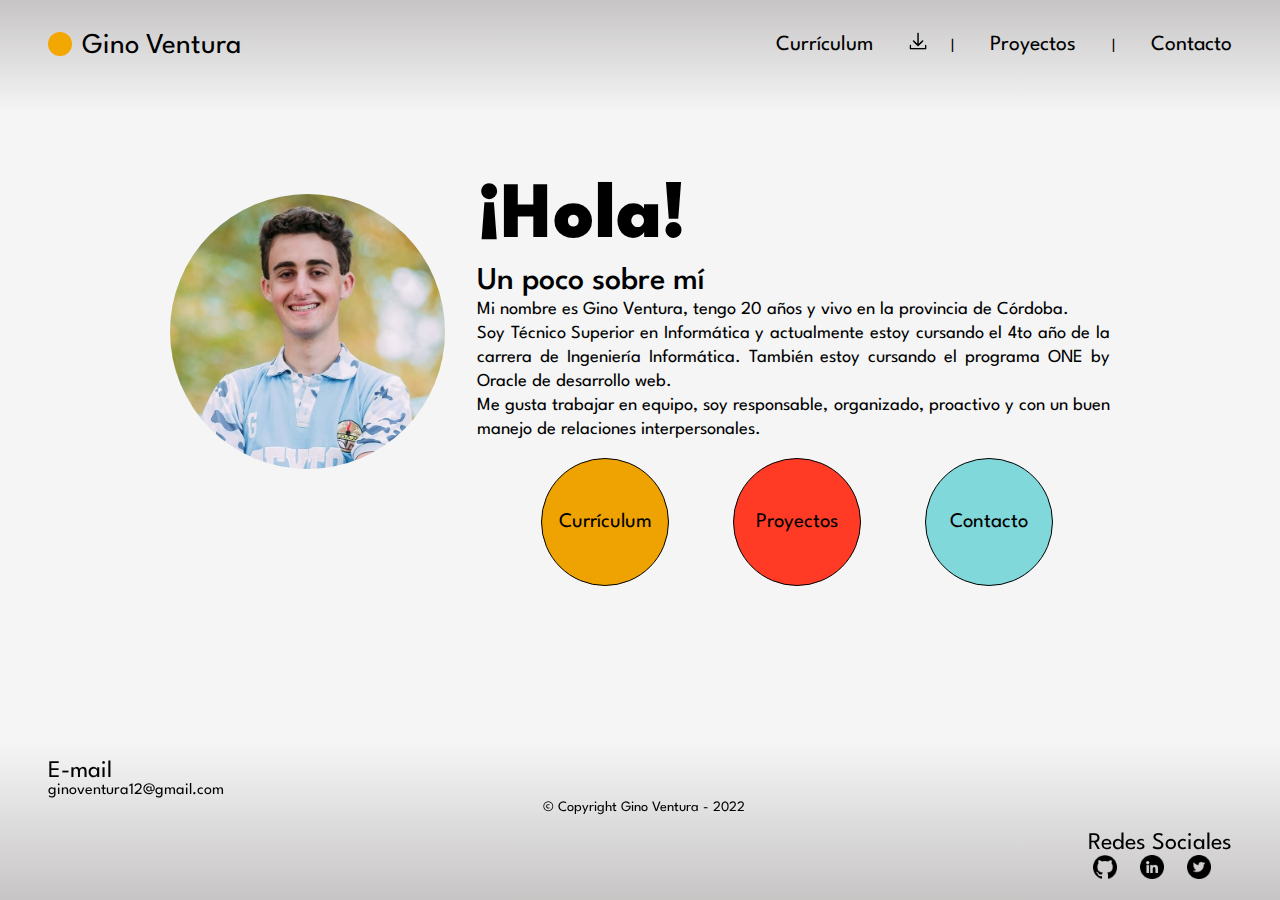
<file: index.html>
<!DOCTYPE html>
<html lang="es">
<head>
    <meta charset="UTF-8">
    <meta http-equiv="X-UA-Compatible" content="IE=edge">
    <meta name="viewport" content="width=device-width, initial-scale=1.0">
    <title>Portafolio - Gino Ventura</title>
    <link rel="icon" href="imagenes/letra-g.png">
    <link rel="stylesheet" href="reset.css">
    <link rel="stylesheet" href="principal.css">
    <link rel="preconnect" href="https://fonts.googleapis.com">
    <link rel="preconnect" href="https://fonts.gstatic.com" crossorigin>
    <link href="https://fonts.googleapis.com/css2?family=League+Spartan:wght@100;400&display=swap" rel="stylesheet">
</head>

<body>
    <header>
        <div class="caja">
            <h1 class="circulo"></h1>
            <h1><a class="nombre-link" href="index.html">Gino Ventura</a></h1>
            <nav>
                <ul>
                    <li><a href="curriculum.html">Currículum</a></li>
                    <li><a href="Curriculum - Gino Ventura.pdf" download="Curriculum - Gino Ventura"> <img class="descargar" src="imagenes/descargas.png" alt="Descargar"></a>|</li>
                    <li><a href="proyectos.html">Proyectos</a></li>
                    <li>|</li>
                    <li><a href="contacto.html">Contacto</a></li>
                </ul>
            </nav>
        </div>    
    </header>

    <main>
        <section class="principal">
            <div class="foto-perfil"></div>
            <h2 class="titulo-principal">¡Hola!</h2>
                <h3 class="sobre-mi">Un poco sobre mí</h3>
                    <p class="texto-sobre-mi">
                        Mi nombre es Gino Ventura, tengo 20 años y vivo en la provincia de Córdoba.
                    </p>
                    <p class="texto-sobre-mi">
                        Soy Técnico Superior en Informática y actualmente estoy cursando el 4to año 
                        de la carrera de Ingeniería Informática. También estoy cursando el programa
                        ONE by Oracle de desarrollo web.
                    </p>
                    <p class="texto-sobre-mi">
                        Me gusta trabajar en equipo, soy responsable, organizado, proactivo y con un
                        buen manejo de relaciones interpersonales. 
                    </p>
                    <form class="botones">
                        <a class="botones-link" href="curriculum.html">
                            <input class="botones-item boton-curriculum" type="button" value="Currículum">
                        </a>
                        <a class="botones-link" href="proyectos.html">
                            <input class="botones-item boton-proyectos" type="button" value="Proyectos">
                        </a>
                        <a class="botones-link" href="contacto.html">
                            <input class="botones-item boton-contacto" type="button" value="Contacto">
                        </a>   
                    </form>
        </section>
    </main>

    <footer>
        <div class="caja-footer">
            <h4>E-mail</h4>
            <a class="email" href="mailto:ginoventura12@gmail.com">ginoventura12@gmail.com</a>
        </div>
        <div class="caja-footer copyright">
            <p>&copy Copyright Gino Ventura - 2022</p>
        </div>
        <div class="caja-footer redes-sociales">
            <h4>Redes Sociales</h4>
            <a href="https://github.com/ginoventura"><img class="github-negro" src="imagenes/github.png" alt="Github"></a> 
            <a href="https://www.linkedin.com/in/gino-ventura/"><img class="linkedin-negro" src="imagenes/linkedin.png" alt="LinkedIn"></a> 
            <a href="https://twitter.com/GinoVentura_CAI"><img class="twitter-negro" src="imagenes/twitter.png" alt="Twitter"></a> 
        </div>
    </footer>
</body>
</html>
</file>
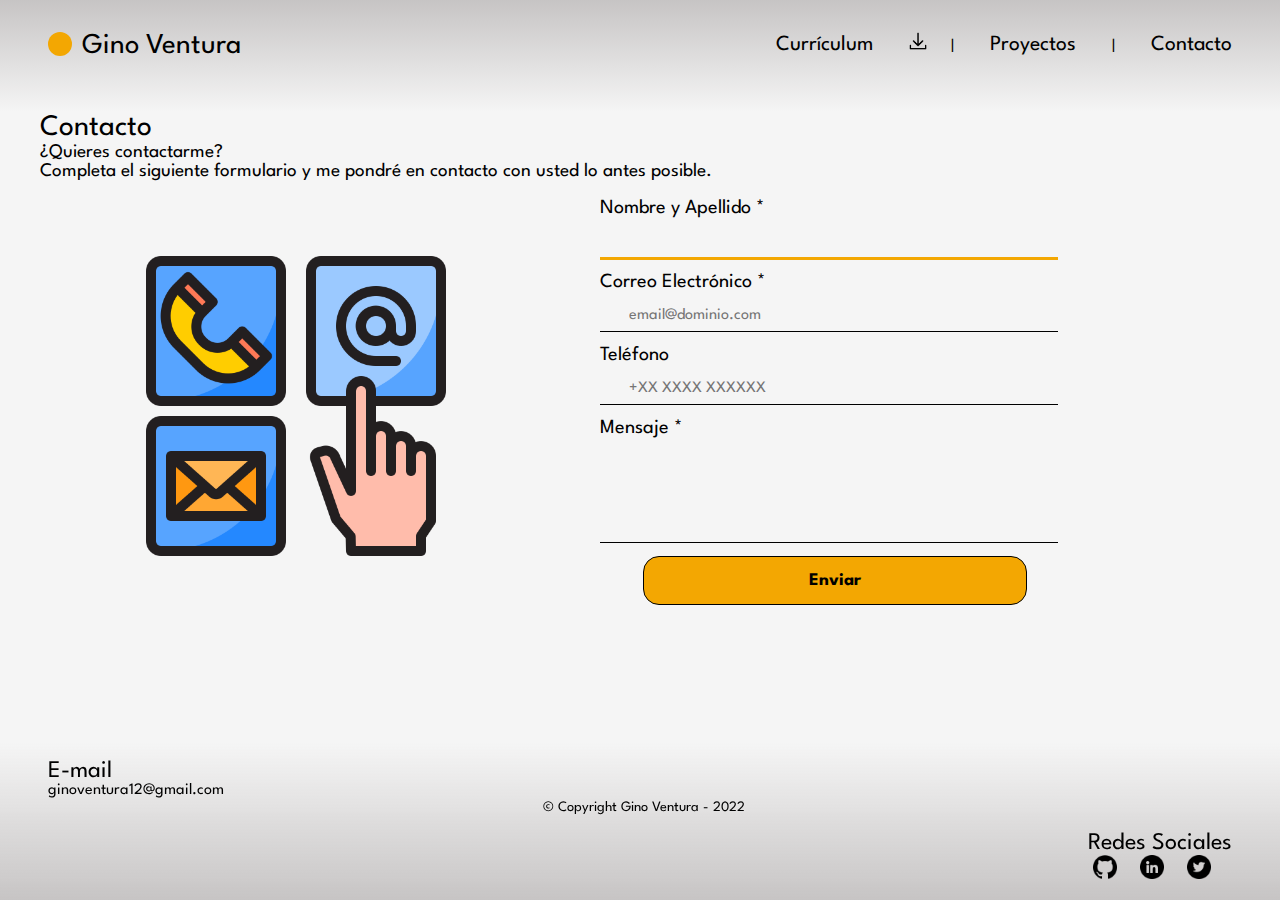
<file: contacto.html>
<!DOCTYPE html>
<html lang="es">
<head>
    <meta charset="UTF-8">
    <meta http-equiv="X-UA-Compatible" content="IE=edge">
    <meta name="viewport" content="width=device-width, initial-scale=1.0">
    <title>Contacto - Gino Ventura</title>
    <link rel="icon" href="imagenes/letra-g.png">
    <link rel="stylesheet" href="reset.css">
    <link rel="stylesheet" href="contacto.css">
    <link rel="preconnect" href="https://fonts.googleapis.com">
    <link rel="preconnect" href="https://fonts.gstatic.com" crossorigin>
    <link href="https://fonts.googleapis.com/css2?family=League+Spartan:wght@100;400&display=swap" rel="stylesheet">
</head>

<body>
    <header>
        <div class="caja">
            <h1 class="circulo"></h1>
            <h1><a class="nombre-link" href="index.html">Gino Ventura</a></h1>
            <nav>
                <ul>
                    <li><a href="curriculum.html">Currículum</a></li>
                    <li><a href="Curriculum - Gino Ventura.pdf" download="Curriculum - Gino Ventura"> <img class="descargar" src="imagenes/descargas.png" alt="Descargar"></a>|</li>
                    <li><a href="proyectos.html">Proyectos</a></li>
                    <li>|</li>
                    <li><a href="contacto.html">Contacto</a></li>
                </ul>
            </nav>
        </div>    
    </header>

    <main>
        <div class="contacto">
            <h3 class="titulo-contacto">Contacto</h3>
            <p class="texto-contacto">
                ¿Quieres contactarme?
            </p>
            <p class="texto-contacto">
                Completa el siguiente formulario y me pondré en contacto con usted lo antes posible.
            </p>
        </div>
        <div>
            <img class="imagen-contacto" src="imagenes/comunicar.png" alt="contacto">
        </div>
        <form>
            <label for="nombre-apellido">Nombre y Apellido *</label>
            <input autofocus type="text" id="nombre-apellido" class="input-padron" required>

            <label for="correo-electronico">Correo Electrónico *</label>
            <input type="email" id="correo-electronico" class="input-padron" required
            placeholder="email@dominio.com">

            <label for="telefono">Teléfono</label>
            <input type="tel" id="telefono" class="input-padron" placeholder="+XX XXXX XXXXXX">

            <label for="mensaje">Mensaje *</label>
            <textarea cols="70" rows="5" id="mensaje" class="input-padron" required></textarea>

            <input class="enviar" type="submit" value="Enviar">
        </form>
    </main>

    <footer>
        <div class="caja-footer">
            <h4>E-mail</h4>
            <a class="email" href="mailto:ginoventura12@gmail.com">ginoventura12@gmail.com</a>
        </div>
        <div class="caja-footer copyright">
            <p>&copy Copyright Gino Ventura - 2022</p>
        </div>
        <div class="caja-footer redes-sociales">
            <h4>Redes Sociales</h4>
            <a href="https://github.com/ginoventura"><img class="github-negro" src="imagenes/github.png" alt="Github"></a> 
            <a href="https://www.linkedin.com/in/gino-ventura/"><img class="linkedin-negro" src="imagenes/linkedin.png" alt="LinkedIn"></a> 
            <a href="https://twitter.com/GinoVentura_CAI"><img class="twitter-negro" src="imagenes/twitter.png" alt="Twitter"></a> 
        </div>
    </footer>
</body>
</html>
</file>
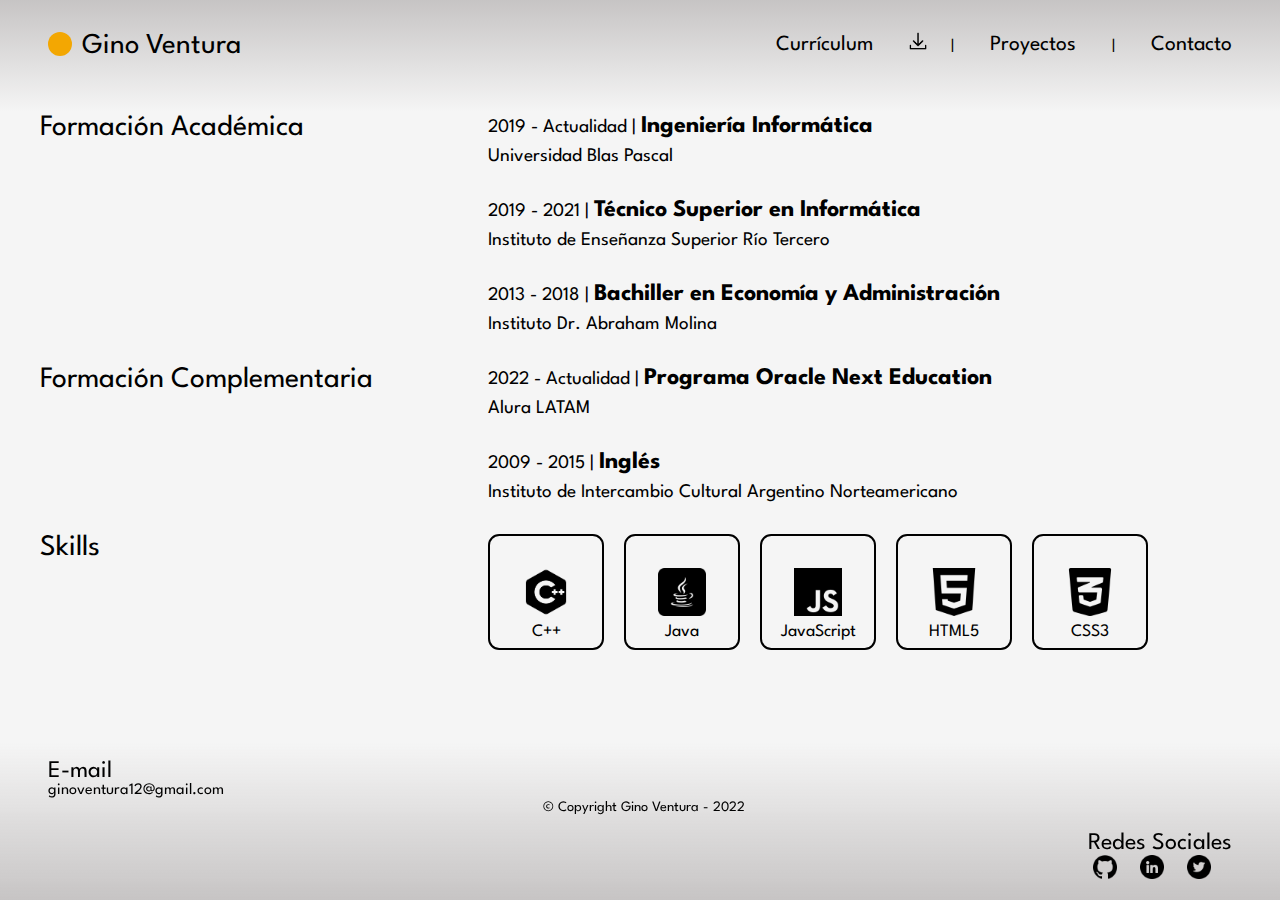
<file: curriculum.html>
<!DOCTYPE html>
<html lang="es">
<head>
    <meta charset="UTF-8">
    <meta http-equiv="X-UA-Compatible" content="IE=edge">
    <meta name="viewport" content="width=device-width, initial-scale=1.0">
    <title>Curriculum - Gino Ventura</title>
    <link rel="icon" href="imagenes/letra-g.png">
    <link rel="stylesheet" href="reset.css">
    <link rel="stylesheet" href="curriculum.css">
    <link rel="preconnect" href="https://fonts.googleapis.com">
    <link rel="preconnect" href="https://fonts.gstatic.com" crossorigin>
    <link href="https://fonts.googleapis.com/css2?family=League+Spartan:wght@100;400&display=swap" rel="stylesheet">
</head>

<body>
    <header>
        <div class="caja">
            <h1 class="circulo"></h1>
            <h1><a class="nombre-link" href="index.html">Gino Ventura</a></h1>
            <nav>
                <ul>
                    <li><a href="curriculum.html">Currículum</a></li>
                    <li><a href="Curriculum - Gino Ventura.pdf" download="Curriculum - Gino Ventura"> <img class="descargar" src="imagenes/descargas.png" alt="Descargar"></a>|</li>
                    <li><a href="proyectos.html">Proyectos</a></li>
                    <li>|</li>
                    <li><a href="contacto.html">Contacto</a></li>
                </ul>
            </nav>
        </div>    
    </header>

    <main>
        <section class="educacion">
            <h3 class="titulo-educacion">Formación Académica</h3>
                <div class="estudios">
                    <span class="fecha">
                        2019 - Actualidad | 
                    </span>
                    <span class="titulo">
                        Ingeniería Informática 
                    </span>
                    <p class="institucion">
                        Universidad Blas Pascal
                    </p>
                    <span class="fecha">
                        2019 - 2021 | 
                    </span>
                    <span class="titulo">
                        Técnico Superior en Informática 
                    </span>
                    <p class="institucion">
                        Instituto de Enseñanza Superior Río Tercero
                    </p>
                    <span class="fecha">
                        2013 - 2018 | 
                    </span>
                    <span class="titulo">
                        Bachiller en Economía y Administración
                    </span>
                    <p class="institucion">
                        Instituto Dr. Abraham Molina
                    </p>
                </div>

            <h3 class="titulo-educacion">Formación Complementaria</h3>
                <div class="estudios">
                    <span class="fecha">
                        2022 - Actualidad | 
                    </span>
                    <span class="titulo">
                        Programa Oracle Next Education
                    </span>
                    <p class="institucion">
                        Alura LATAM
                    </p>
                    <span class="fecha">
                        2009 - 2015 | 
                    </span>
                    <span class="titulo">
                        Inglés
                    </span>
                    <p class="institucion">
                        Instituto de Intercambio Cultural Argentino Norteamericano
                    </p>
                </div>
            
            <h3 class="titulo-skills">Skills</h3>
                <div class="skills">
                    <div class="cuadro cuadro-cmas">
                        <p class="texto">C++</p>
                    </div>
                    <div class="cuadro cuadro-java">
                        <p class="texto">Java</p>
                    </div>
                    <div class="cuadro cuadro-javascript">
                        <p class="texto">JavaScript</p>
                    </div>
                    <div class="cuadro cuadro-html">
                        <p class="texto">HTML5</p>
                    </div>
                    <div class="cuadro cuadro-css">
                        <p class="texto">CSS3</p>
                    </div>
                </div>
        </section>
    </main>

    <footer>
        <div class="caja-footer">
            <h4>E-mail</h4>
            <a class="email" href="mailto:ginoventura12@gmail.com">ginoventura12@gmail.com</a>
        </div>
        <div class="caja-footer copyright">
            <p>&copy Copyright Gino Ventura - 2022</p>
        </div>
        <div class="caja-footer redes-sociales">
            <h4>Redes Sociales</h4>
            <a href="https://github.com/ginoventura"><img class="github-negro" src="imagenes/github.png" alt="Github"></a> 
            <a href="https://www.linkedin.com/in/gino-ventura/"><img class="linkedin-negro" src="imagenes/linkedin.png" alt="LinkedIn"></a> 
            <a href="https://twitter.com/GinoVentura_CAI"><img class="twitter-negro" src="imagenes/twitter.png" alt="Twitter"></a> 
        </div>
    </footer>
</body>
</html>
</file>
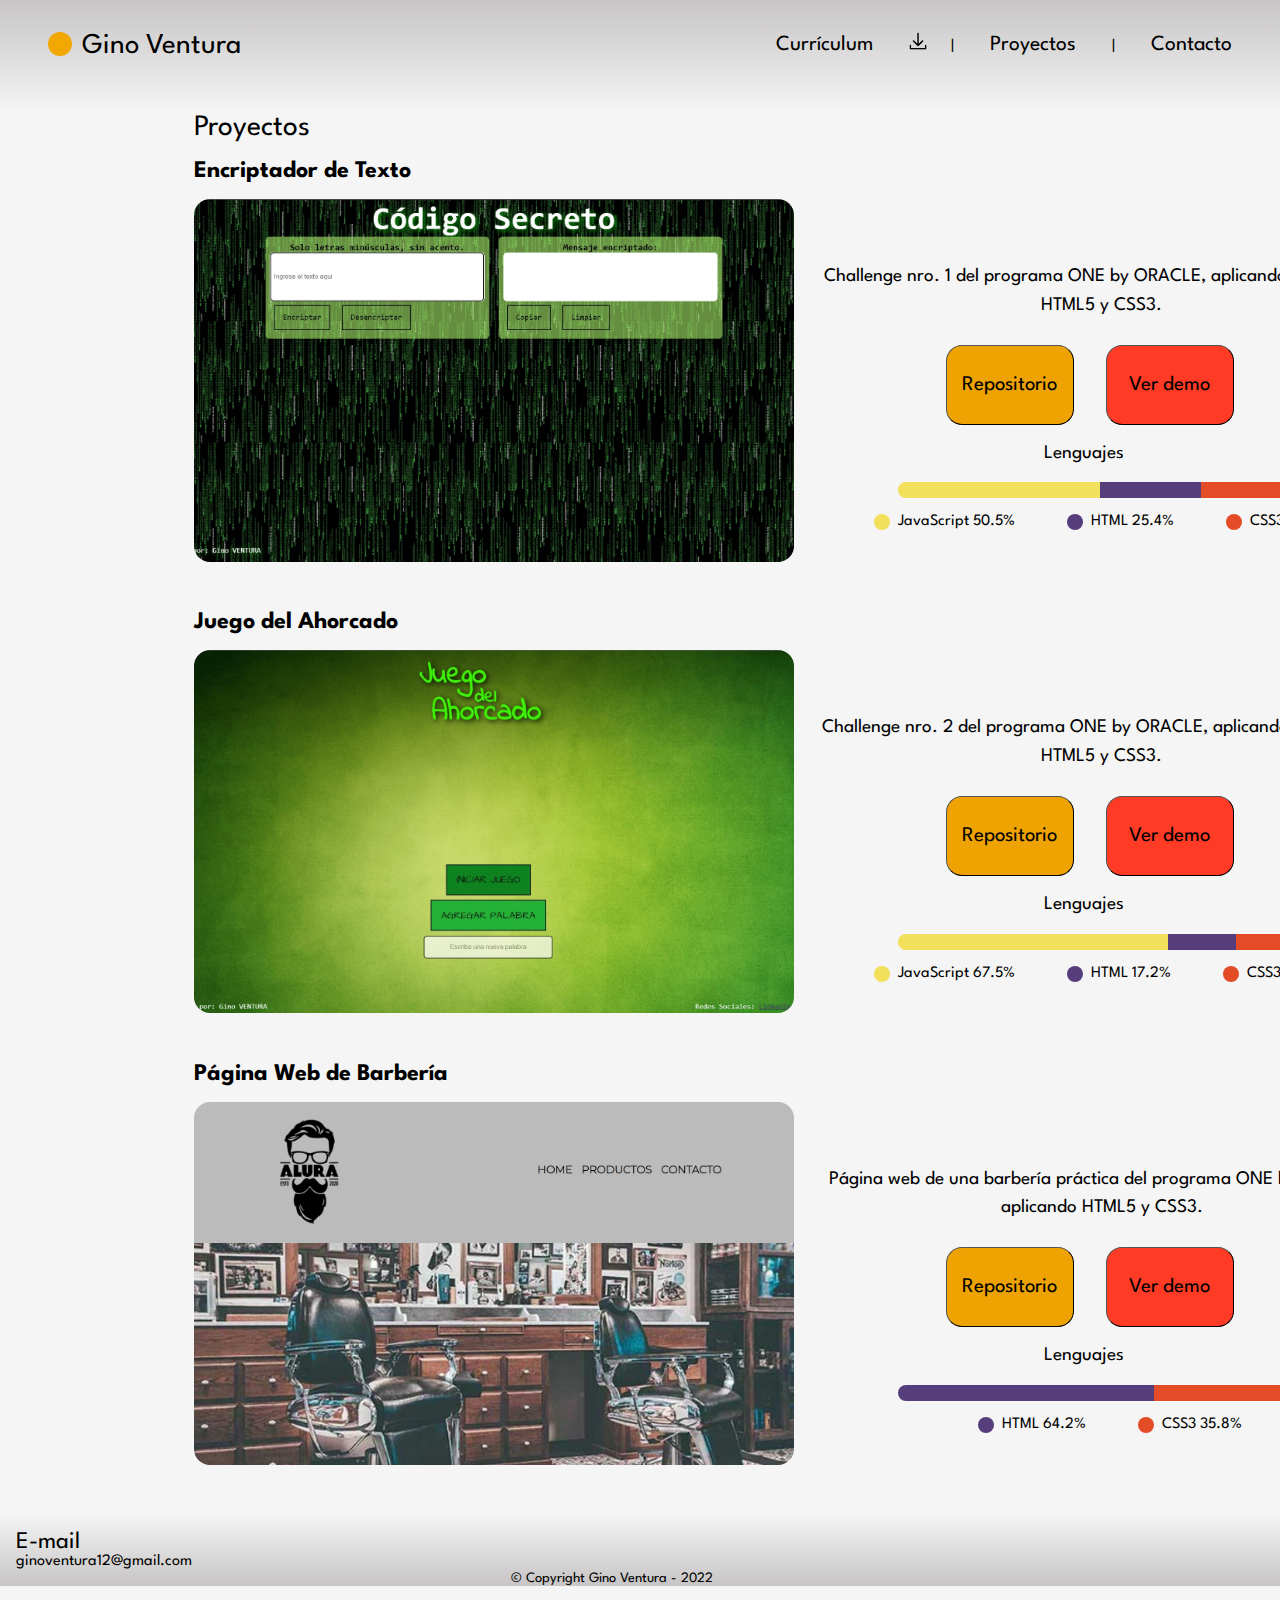
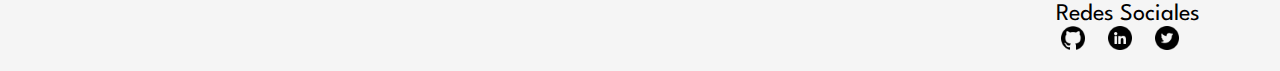
<file: proyectos.html>
<!DOCTYPE html>
<html lang="es">
<head>
    <meta charset="UTF-8">
    <meta http-equiv="X-UA-Compatible" content="IE=edge">
    <meta name="viewport" content="width=device-width, initial-scale=1.0">
    <title>Proyectos - Gino Ventura</title>
    <link rel="icon" href="imagenes/letra-g.png">
    <link rel="stylesheet" href="reset.css">
    <link rel="stylesheet" href="proyectos.css">
    <link rel="preconnect" href="https://fonts.googleapis.com">
    <link rel="preconnect" href="https://fonts.gstatic.com" crossorigin>
    <link href="https://fonts.googleapis.com/css2?family=League+Spartan:wght@100;400&display=swap" rel="stylesheet">
</head>

<body>
    <header>
        <div class="caja">
            <h1 class="circulo"></h1>
            <h1><a class="nombre-link" href="index.html">Gino Ventura</a></h1>
            <nav>
                <ul>
                    <li><a href="curriculum.html">Currículum</a></li>
                    <li><a href="Curriculum - Gino Ventura.pdf" download="Curriculum - Gino Ventura"> <img class="descargar" src="imagenes/descargas.png" alt="Descargar"></a>|</li>
                    <li><a href="proyectos.html">Proyectos</a></li>
                    <li>|</li>
                    <li><a href="contacto.html">Contacto</a></li>
                </ul>
            </nav>
        </div>    
    </header>

    <main>
        <section class="proyectos">
            <h3 class="titulo-principal">Proyectos</h3>
            
            <div class="proyecto">
                <h3 class="titulo-proyecto-1">Encriptador de Texto</h3>
                    <div class="foto-proyecto-1"></div>
                        <p class="descripcion-proyecto">Challenge nro. 1 del programa ONE by ORACLE, aplicando JavaScript, HTML5 y CSS3.</p>  
                <form class="botones">
                    <a class="botones-link" href="https://github.com/ginoventura/ChallengeAlura-ONE-Encriptador-Desencriptador">
                        <input class="botones-item boton-repositorio" type="button" value="Repositorio">
                    </a>
                    <a class="botones-link" href="https://ginoventura.github.io/ChallengeAlura-ONE-Encriptador-Desencriptador/">
                        <input class="botones-item boton-demo" type="button" value="Ver demo">
                    </a>
                </form>
                <h4 class="lenguajes">Lenguajes</h4>
                <span data-view-component="true" class="Progress">
                    <span style="background-color:#f1e05a !important;;width: 15.15rem;" itemprop="keywords" aria-label="JavaScript 67.5" data-view-component="true" class="Progress-item color-bg-success-emphasis"></span>
                    <span style="background-color:#563d7c !important;;width: 7.62rem;" itemprop="keywords" aria-label="CSS 17.2" data-view-component="true" class="Progress-item color-bg-success-emphasis"></span>
                    <span style="background-color:#e34c26 !important;;width: 7.23rem;" itemprop="keywords" aria-label="HTML 15.3" data-view-component="true" class="Progress-item color-bg-success-emphasis"></span>
                </span>
                <div class="lista-lenguajes">
                        <h1 class="circulo-java"></h1><span class="lenguaje-javascript">JavaScript 50.5%</span>
                        <h1 class="circulo-html"></h1><span class="lenguaje-html">HTML 25.4%</span>
                        <h1 class="circulo-css"></h1><span class="lenguaje-css">CSS3 24.1%</span>
                </div>
            </div>

            <div class="proyecto">
                <h3 class="titulo-proyecto-2">Juego del Ahorcado</h3>
                    <div class="foto-proyecto-2"></div>
                        <p class="descripcion-proyecto">Challenge nro. 2 del programa ONE by ORACLE, aplicando JavaScript, HTML5 y CSS3.</p>  
                <form class="botones">
                    <a class="botones-link" href="https://github.com/ginoventura/Juego-del-Ahorcado-ORACLE-ALURA">
                        <input class="botones-item boton-repositorio" type="button" value="Repositorio">
                    </a>
                    <a class="botones-link" href="https://ginoventura.github.io/Juego-del-Ahorcado-ORACLE-ALURA/">
                        <input class="botones-item boton-demo" type="button" value="Ver demo">
                    </a>
                </form>
                <h4 class="lenguajes">Lenguajes</h4>
                <span data-view-component="true" class="Progress">
                    <span style="background-color:#f1e05a !important;;width: 20.25rem;" itemprop="keywords" aria-label="JavaScript 67.5" data-view-component="true" class="Progress-item color-bg-success-emphasis"></span>
                    <span style="background-color:#563d7c !important;;width: 5.16rem;" itemprop="keywords" aria-label="CSS 17.2" data-view-component="true" class="Progress-item color-bg-success-emphasis"></span>
                    <span style="background-color:#e34c26 !important;;width: 4.59rem;" itemprop="keywords" aria-label="HTML 15.3" data-view-component="true" class="Progress-item color-bg-success-emphasis"></span>
                </span>
                <div class="lista-lenguajes">
                        <h1 class="circulo-java"></h1><span class="lenguaje-javascript">JavaScript 67.5%</span>
                        <h1 class="circulo-html"></h1><span class="lenguaje-html">HTML 17.2%</span>
                        <h1 class="circulo-css"></h1><span class="lenguaje-css">CSS3 15.3%</span>
                </div>
            </div>

            <div class="proyecto">
                <h3 class="titulo-proyecto-3">Página Web de Barbería</h3>
                    <div class="foto-proyecto-3"></div>
                        <p class="descripcion-proyecto">Página web de una barbería práctica del programa ONE by ORACLE, aplicando HTML5 y CSS3.</p>  
                <form class="botones">
                    <a class="botones-link" href="https://github.com/ginoventura/Barberia-Alura-Pagina-Web">
                        <input class="botones-item boton-repositorio" type="button" value="Repositorio">
                    </a>
                    <a class="botones-link" href="https://ginoventura.github.io/Barberia-Alura-Pagina-Web/">
                        <input class="botones-item boton-demo" type="button" value="Ver demo">
                    </a>
                </form>
                <h4 class="lenguajes">Lenguajes</h4>
                <span data-view-component="true" class="Progress">
                    <span style="background-color:#563d7c !important;;width: 19.26rem;" itemprop="keywords" aria-label="CSS 17.2" data-view-component="true" class="Progress-item color-bg-success-emphasis"></span>
                    <span style="background-color:#e34c26 !important;;width: 10.74rem;" itemprop="keywords" aria-label="HTML 15.3" data-view-component="true" class="Progress-item color-bg-success-emphasis"></span>
                </span>
                <div class="lista-lenguajes">
                        <h1 class="circulo-html-solo"></h1><span class="lenguaje-html-solo">HTML 64.2%</span>
                        <h1 class="circulo-css"></h1><span class="lenguaje-css-solo">CSS3 35.8%</span>
                </div>
            </div>

        </section>
    </main>

    <footer>
        <div class="caja-footer">
            <h4>E-mail</h4>
            <a class="email" href="mailto:ginoventura12@gmail.com">ginoventura12@gmail.com</a>
        </div>
        <div class="caja-footer copyright">
            <p>&copy Copyright Gino Ventura - 2022</p>
        </div>
        <div class="caja-footer redes-sociales">
            <h4>Redes Sociales</h4>
            <a href="https://github.com/ginoventura"><img class="github-negro" src="imagenes/github.png" alt="Github"></a> 
            <a href="https://www.linkedin.com/in/gino-ventura/"><img class="linkedin-negro" src="imagenes/linkedin.png" alt="LinkedIn"></a> 
            <a href="https://twitter.com/GinoVentura_CAI"><img class="twitter-negro" src="imagenes/twitter.png" alt="Twitter"></a> 
        </div>
    </footer>
</body>
</html>
</file>
<file: principal.css>
/*---Header---*/

body {
    font-family: 'League Spartan', sans-serif;
    background: #F5F5F5;
}

header {
    background: linear-gradient(#bbb8b8cc, #F5F5F5);
    padding: 2rem 3rem 5rem 3rem;
}

.caja {
    width: 100%;
    position: relative;
    margin: 0 auto;
}

.circulo {
    position: absolute;
    width: 1.5rem;
    height: 1.5rem;
    -moz-border-radius: 50%;
    -webkit-border-radius: 50%;
    border-radius: 50%;
    background: #f3a702;
}

h1 {
    position: absolute;
    display: inline;
}

.nombre-link {
    font-size: 1.8rem;
    color: black;
    text-decoration: none;
    margin-left: 2.15rem;
}

.nombre-link:hover {
    color: #c78c19;
}

nav {
    position: absolute;
    right: 0;
}

nav li {
    display: inline;
    margin: 0 0 0 2rem;
}

nav a{
    color: black;
    font-size: 1.35rem;
    text-decoration: none;
}

.descargar {
    height: 1.15rem;
    width: 1.15rem;
    padding-right: 1.5rem;
}

.descargar:hover {
    cursor: pointer;
}

nav a:hover {
    color: #c78c19;
}

/*---Footer---*/

footer {
    position: fixed;
    bottom: 0;
    left: 0;
    width: 100%;
    padding: 0 2rem 0 2rem;
    margin: 0 auto;
    background: linear-gradient(#F5F5F5, #bbb8b8cc);
}

h4 {
    font-size: 1.5rem;
}

.caja-footer {
    display: inline-block;
    width: 25%;
    margin: 0 auto;
    padding: 1rem;
    vertical-align: top;
}

.email {
    text-decoration: none;
    color: black;
}

.email:hover {
    color: #f3a702;
}

.copyright {
    vertical-align: bottom;
    text-align: center;
    font-size: 0.9rem;
    padding: 0 6rem 0 6rem
}

.redes-sociales {
    float: right;
    text-align: right;
    margin-right: 4rem;
}

.github-negro {
    width: 1.5rem;
    height: 1.5rem;
}

.linkedin-negro {
    width: 1.5rem;
    height: 1.5rem;
    padding-right: 1.2rem;
    padding-left: 1.2rem;
}

.twitter-negro {
    width: 1.5rem;
    height: 1.5rem;
    padding-right: 1.3rem;
}

/*---Pagina Principal---*/

.principal {
    padding: 0.1em;
    width: 940px;
    min-height: 500px;
    margin: 0 auto;
}

.foto-perfil {
    background: url("imagenes/foto-perfil.jpg");
    background-position: center;
    background-repeat: no-repeat;
    background-size: cover;
    border-radius: 100%;
    width: 275px;
    height: 275px;
    float: left;
    margin-top: 5rem;
    margin-right: 2rem;
}

.titulo-principal {
    position: absolute;
    margin-top: 4rem;
    font-size: 5rem;
    font-weight: 800;
    display: inline;
}

.sobre-mi {
    font-size: 2rem;
    font-weight: 500;
    margin-top: 9.5rem;
    display: inline-block;
}

.texto-sobre-mi {
    font-size: 1.150rem;
    line-height: 1.5rem;
    text-align: justify;
}

.botones {
    position: relative;
    display: flex;
    margin-top: 1rem;
}

.boton-curriculum {
    background-color: #EEA302;
}

.boton-proyectos {
    background-color: #ff3b25;
}

.boton-contacto {
    background-color: #80d8da;
}

.botones-item {
    color: black;
    min-width: 8rem;
    min-height: 8rem;
    margin-left: 4rem;
    border-radius: 50%;
    /* padding: 1.5rem; */
    font-family: 'League Spartan', sans-serif;
    font-size: 1.3rem;
    transition-duration: 0.5s;
    border: solid;
    border-color: black;
    border-width: 0.1rem;
}

.botones-link {
    color: black;
    text-decoration: none;
    transition-duration: 0.7s;
}

.boton-curriculum:hover {
    background-color: white;
    color: #EEA302;
    cursor: pointer;
    box-shadow: 10px 10px 8px #888888;
}

.boton-proyectos:hover {
    background-color: white;
    color: #ff3b25;
    cursor: pointer;
    box-shadow: 10px 10px 8px #888888;
}

.boton-contacto:hover {
    background-color: white;
    color: #80d8da;
    cursor: pointer;
    box-shadow: 10px 10px 8px #888888;
}
</file>
<file: contacto.css>
/*---Header---*/

body {
    height: 90vh;
    font-family: 'League Spartan', sans-serif;
    background: #F5F5F5;
}

header {
    background: linear-gradient(#bbb8b8cc, #F5F5F5);
    padding: 2rem 3rem 5rem 3rem;
}

.caja {
    width: 100%;
    position: relative;
    margin: 0 auto;
}

.circulo {
    position: absolute;
    width: 1.5rem;
    height: 1.5rem;
    -moz-border-radius: 50%;
    -webkit-border-radius: 50%;
    border-radius: 50%;
    background: #f3a702;
}

h1 {
    position: absolute;
    display: inline;
}

.nombre-link {
    font-size: 1.8rem;
    color: black;
    text-decoration: none;
    margin-left: 2.15rem;
}

.nombre-link:hover {
    color: #c78c19;
}

nav {
    position: absolute;
    right: 0;
}

nav li {
    display: inline;
    margin: 0 0 0 2rem;
}

nav a{
    color: black;
    font-size: 1.35rem;
    text-decoration: none;
}

.descargar {
    height: 1.15rem;
    width: 1.15rem;
    padding-right: 1.5rem;
}

.descargar:hover {
    cursor: pointer;
}

nav a:hover {
    color: #c78c19;
}

/*---Footer---*/

footer {
    position: fixed;
    bottom: 0;
    left: 0;
    width: 100%;
    padding: 0 2rem 0 2rem;
    margin: 0 auto;
    background: linear-gradient(#F5F5F5, #bbb8b8cc);
}

h4 {
    font-size: 1.5rem;
}

.caja-footer {
    display: inline-block;
    width: 25%;
    margin: 0 auto;
    padding: 1rem;
    vertical-align: top;
}

.email {
    text-decoration: none;
    color: black;
}

.email:hover {
    color: #f3a702;
}

.copyright {
    vertical-align: bottom;
    text-align: center;
    font-size: 0.9rem;
    padding: 0 6rem 0 6rem
}

.redes-sociales {
    float: right;
    text-align: right;
    margin-right: 4rem;
}

.github-negro {
    width: 1.5rem;
    height: 1.5rem;
}

.linkedin-negro {
    width: 1.5rem;
    height: 1.5rem;
    padding-right: 1.2rem;
    padding-left: 1.2rem;
}

.twitter-negro {
    width: 1.5rem;
    height: 1.5rem;
    padding-right: 1.3rem;
}

/*---Contenido de la pagina---*/

main {
    padding: 0.1em;
    width: 1200px;
    margin: 0 auto;
}

.titulo-contacto {
    font-size: 1.85rem;
}

.texto-contacto {
    font-size: 1.2rem;
}

.imagen-contacto {
    position: absolute;
    display: inline;
    margin-top: 4rem;
    margin-left: 6rem;
    width: 20rem;
    height: 20rem;
}

form {
    margin-top: 1rem;
    margin-left: 35rem;
}

form label, form legend {
    display: block;
    font-size: 20px;
    margin: 0 0 0.5rem;
}

.input-padron {
    all: unset;
    font-family: 'League Spartan', sans-serif;
    font-size: 1rem;
    display: block;
    width: 25rem;
    margin: 0 0 0.8rem;
    padding: 0.5rem 1.8rem;
    border-bottom: 0.1rem solid black;
}

.input-padron:hover {
    border-bottom: 0.2rem solid #f3a702;
}

.input-padron:focus {
    border-bottom: 0.2rem solid #f3a702;
}

.enviar {
    font-family: 'League Spartan', sans-serif;
    width: 24rem;
    margin-left: 2.7rem;
    padding: 15px 0;
    font-size: 18px;
    font-weight: bold;
    color: black;
    background: #f3a702;
    border: solid;
    border-color: black;
    border-width: 0.1rem;
    border-radius: 1rem;
    transition: 0.5s all;
    cursor: pointer;
}

.enviar:hover {
    background: rgb(255, 255, 255);
    color: #f3a702;
    transform: scale(1.1);
    box-shadow: 10px 10px 8px #888888;
}
</file>
<file: curriculum.css>
/*---Header---*/

body {
    height: 90vh;
    font-family: 'League Spartan', sans-serif;
    background: #F5F5F5;
}

header {
    background: linear-gradient(#bbb8b8cc, #F5F5F5);
    padding: 2rem 3rem 5rem 3rem;
}

.caja {
    width: 100%;
    position: relative;
    margin: 0 auto;
}

.circulo {
    position: absolute;
    width: 1.5rem;
    height: 1.5rem;
    -moz-border-radius: 50%;
    -webkit-border-radius: 50%;
    border-radius: 50%;
    background: #f3a702;
}

h1 {
    position: absolute;
    display: inline;
}

.nombre-link {
    font-size: 1.8rem;
    color: black;
    text-decoration: none;
    margin-left: 2.15rem;
}

.nombre-link:hover {
    color: #c78c19;
}

nav {
    position: absolute;
    right: 0;
}

nav li {
    display: inline;
    margin: 0 0 0 2rem;
}

nav a{
    color: black;
    font-size: 1.35rem;
    text-decoration: none;
}

.descargar {
    height: 1.15rem;
    width: 1.15rem;
    padding-right: 1.5rem;
}

.descargar:hover {
    cursor: pointer;
}

nav a:hover {
    color: #c78c19;
}

/*---Footer---*/

footer {
    position: fixed;
    bottom: 0;
    left: 0;
    width: 100%;
    padding: 0 2rem 0 2rem;
    margin: 0 auto;
    background: linear-gradient(#F5F5F5, #bbb8b8cc);
}

h4 {
    font-size: 1.5rem;
}

.caja-footer {
    display: inline-block;
    width: 25%;
    margin: 0 auto;
    padding: 1rem;
    vertical-align: top;
}

.email {
    text-decoration: none;
    color: black;
}

.email:hover {
    color: #f3a702;
}

.copyright {
    vertical-align: bottom;
    text-align: center;
    font-size: 0.9rem;
    padding: 0 6rem 0 6rem
}

.redes-sociales {
    float: right;
    text-align: right;
    margin-right: 4rem;
}

.github-negro {
    width: 1.5rem;
    height: 1.5rem;
}

.linkedin-negro {
    width: 1.5rem;
    height: 1.5rem;
    padding-right: 1.2rem;
    padding-left: 1.2rem;
}

.twitter-negro {
    width: 1.5rem;
    height: 1.5rem;
    padding-right: 1.3rem;
}

/*---Contenido de la pagina---*/

body {
    height: 100vh;
}

.educacion {
    padding: 0.1em;
    width: 1200px;
    min-height: 500px;
    margin: 0 auto;
}

.titulo-educacion {
    font-size: 1.85rem;
    position: absolute;
    display: inline;
}

.estudios {
    margin-left: 28rem;
}

.fecha {
    font-size: 1.2rem;
}

.titulo {
    font-size: 1.5rem;
    font-weight: bold;
}

.institucion {
    font-size: 1.2rem;
    line-height: 2;
    padding: 0 0 1.35rem;
}

.titulo-skills {
    font-size: 1.85rem;
    position: absolute;
    display: inline;
}

.skills {
    margin-left: 28rem;
}

.cuadro {
    position: relative;
    display: inline-block;
    height: 7rem;
    width: 7rem;
    background-color: rgb(255, 255, 255);
    border: 0.15rem solid rgb(0, 0, 0);
    border-radius: 0.7rem;
    transition-duration: 0.4s;
    margin-right: 1rem;
}

.texto {
    font-size: 1.1rem;
    text-align: center;
    padding-top: 5.5rem;
}

.cuadro-cmas {
    background: url("iconos-curriculum/c++.png");
    background-position: center;
    background-repeat: no-repeat;
    background-size: 3rem;
}

.cuadro-cmas:hover {
    border-color: #163ad6;
    transform: scale(1.2);
    box-shadow: 0.7rem 0.7rem 0.6rem #888888;
}

.cuadro-java {
    background: url("iconos-curriculum/java.png");
    background-position: center;
    background-repeat: no-repeat;
    background-size: 3rem;
}

.cuadro-java:hover {
    border-color: #d61616;
    transform: scale(1.2);
    box-shadow: 0.7rem 0.7rem 0.6rem #888888;
}

.cuadro-javascript {
    background: url("iconos-curriculum/javascript.png");
    background-position: center;
    background-repeat: no-repeat;
    background-size: 3rem;
}

.cuadro-javascript:hover {
    border-color: #dbcd00;
    transform: scale(1.2);
    box-shadow: 0.7rem 0.7rem 0.6rem #888888;
}

.cuadro-html {
    background: url("iconos-curriculum/html.png");
    background-position: center;
    background-repeat: no-repeat;
    background-size: 3rem;
}

.cuadro-html:hover {
    border-color: #FF5733;
    transform: scale(1.2);
    box-shadow: 0.7rem 0.7rem 0.6rem #888888;
}

.cuadro-css {
    background: url("iconos-curriculum/css.png");
    background-position: center;
    background-repeat: no-repeat;
    background-size: 3rem;
}

.cuadro-css:hover {
    border-color: #18FCFE;
    transform: scale(1.2);
    box-shadow: 0.7rem 0.7rem 0.6rem #888888;
}
</file>
<file: proyectos.css>
/*---Header---*/

body {
    font-family: 'League Spartan', sans-serif;
    background: #F5F5F5;
}

header {
    background: linear-gradient(#bbb8b8cc, #F5F5F5);
    padding: 2rem 3rem 5rem 3rem;
}

.caja {
    width: 100%;
    position: relative;
    margin: 0 auto;
}

.circulo {
    position: absolute;
    width: 1.5rem;
    height: 1.5rem;
    -moz-border-radius: 50%;
    -webkit-border-radius: 50%;
    border-radius: 50%;
    background: #f3a702;
}

h1 {
    position: absolute;
    display: inline;
}

.nombre-link {
    font-size: 1.8rem;
    color: black;
    text-decoration: none;
    margin-left: 2.15rem;
}

.nombre-link:hover {
    color: #c78c19;
}

nav {
    position: absolute;
    right: 0;
}

nav li {
    display: inline;
    margin: 0 0 0 2rem;
}

nav a{
    color: black;
    font-size: 1.35rem;
    text-decoration: none;
}

.descargar {
    height: 1.15rem;
    width: 1.15rem;
    padding-right: 1.5rem;
}

.descargar:hover {
    cursor: pointer;
}

nav a:hover {
    color: #c78c19;
}

/*---Footer---*/

footer {
    position: relative;
    bottom: 0;
    left: 0;
    width: 100%;
    padding: 0;
    margin: 0 auto;
    background: linear-gradient(#F5F5F5, #bbb8b8cc);
}

h4 {
    font-size: 1.5rem;
}

.caja-footer {
    display: inline-block;
    width: 25%;
    margin: 0 auto;
    padding: 1rem;
    vertical-align: top;
}

.email {
    text-decoration: none;
    color: black;
}

.email:hover {
    color: #f3a702;
}

.copyright {
    vertical-align: bottom;
    text-align: center;
    font-size: 0.9rem;
    padding: 0 6rem 0 6rem
}

.redes-sociales {
    float: right;
    text-align: right;
    margin-right: 4rem;
}

.github-negro {
    width: 1.5rem;
    height: 1.5rem;
}

.linkedin-negro {
    width: 1.5rem;
    height: 1.5rem;
    padding-right: 1.2rem;
    padding-left: 1.2rem;
}

.twitter-negro {
    width: 1.5rem;
    height: 1.5rem;
    padding-right: 1.3rem;
}

.proyectos {
    padding: 0.1em;
    width: 1200px;
    margin: 0 0 5rem 12rem;
}

.titulo-principal {
    font-size: 1.85rem;
}

.titulo-proyecto-1 {
    font-size: 1.5rem;
    font-weight: bold;
    padding: 1rem 0 1rem 0;
}

.titulo-proyecto-2 {
    font-size: 1.5rem;
    margin-top: 4rem;
    font-weight: bold;
    padding: 1rem 0 1rem 0;
}

.titulo-proyecto-3 {
    font-size: 1.5rem;
    margin-top: 4rem;
    font-weight: bold;
    padding: 1rem 0 1rem 0;
}

.foto-proyecto-1 {
    background: url("imagenes-proyectos/encriptador.jpg");
    background-position: center;
    background-repeat: no-repeat;
    background-size: cover;
    border-radius: 1rem;
    width: 600px;
    height: 363px;
    float: left;
}

.foto-proyecto-2 {
    background: url("imagenes-proyectos/ahorcado1.jpg");
    background-position: center;
    background-repeat: no-repeat;
    background-size: cover;
    border-radius: 1rem;
    width: 600px;
    height: 363px;
    float: left;
}

.foto-proyecto-3 {
    background: url("imagenes-proyectos/barberia.jpg");
    background-position: center;
    background-repeat: no-repeat;
    background-size: cover;
    border-radius: 1rem;
    width: 600px;
    height: 363px;
    float: left;
}

.descripcion-proyecto {
    margin-top: 4rem;
    margin-left: 38.5rem;
    font-size: 1.2rem;
    line-height: 1.5;
    text-align: center;
}

.botones {
    position: relative;
    display: flex;
    margin-top: 1rem;
    margin-left: 45rem;
}

.boton-repositorio {
    background-color: #EEA302;
}

.boton-demo {
    background-color: #ff3b25;
}

.botones-item {
    color: black;
    min-width: 8rem;
    min-height: 5rem;
    margin-left: 2rem;
    margin-top: 0.5rem;
    /* padding: 1.5rem; */
    font-family: 'League Spartan', sans-serif;
    font-size: 1.3rem;
    transition-duration: 0.5s;
    border-color: black;
    border-width: 0.1rem;
    border-radius: 1rem;
    transition: 0.5s all;
}

.botones-link {
    color: black;
    text-decoration: none;
    transition-duration: 0.7s;
}

.boton-repositorio:hover {
    background-color: white;
    color: #EEA302;
    cursor: pointer;
    box-shadow: 10px 10px 8px #888888;
}

.boton-demo:hover {
    background-color: white;
    color: #ff3b25;
    cursor: pointer;
    box-shadow: 10px 10px 8px #888888;
}

.lenguajes {
    margin: 1.2rem;
    font-size: 1.2rem;
    text-align: center;
}

.Progress {
    display: flex;
    height: 1rem;
    overflow: hidden;
    background-color: var(--color-neutral-muted);
    border-radius: 0.5rem;
    outline: 1px solid transparent;
    margin-bottom: 1rem;
    margin-left: 44rem;
    margin-right: 6rem;
}

.lenguaje-javascript {
    margin: 0 3rem 0 6.5rem;
}

.lenguaje-html {
    margin: 0 3rem 0 1.5rem;
}

.lenguaje-css {
    margin: 0 1.5rem 0 1.5rem
}

.lenguaje-html-solo {
    margin: 0 3rem 0 13rem;
}

.lenguaje-css-solo {
    margin: 0 1.5rem 0 1.5rem
}

.circulo-java {
    width: 1rem;
    height: 1rem;
    -moz-border-radius: 50%;
    -webkit-border-radius: 50%;
    border-radius: 50%;
    background: #f1e05a;
    margin-left: 5rem;
}

.circulo-html {
    width: 1rem;
    height: 1rem;
    -moz-border-radius: 50%;
    -webkit-border-radius: 50%;
    border-radius: 50%;
    background: #563d7c;
}

.circulo-css {
    width: 1rem;
    height: 1rem;
    -moz-border-radius: 50%;
    -webkit-border-radius: 50%;
    border-radius: 50%;
    background: #e34c26;
}

.circulo-html-solo {
    width: 1rem;
    height: 1rem;
    -moz-border-radius: 50%;
    -webkit-border-radius: 50%;
    border-radius: 50%;
    background: #563d7c;
    margin-left: 11.5rem;
}
</file>
